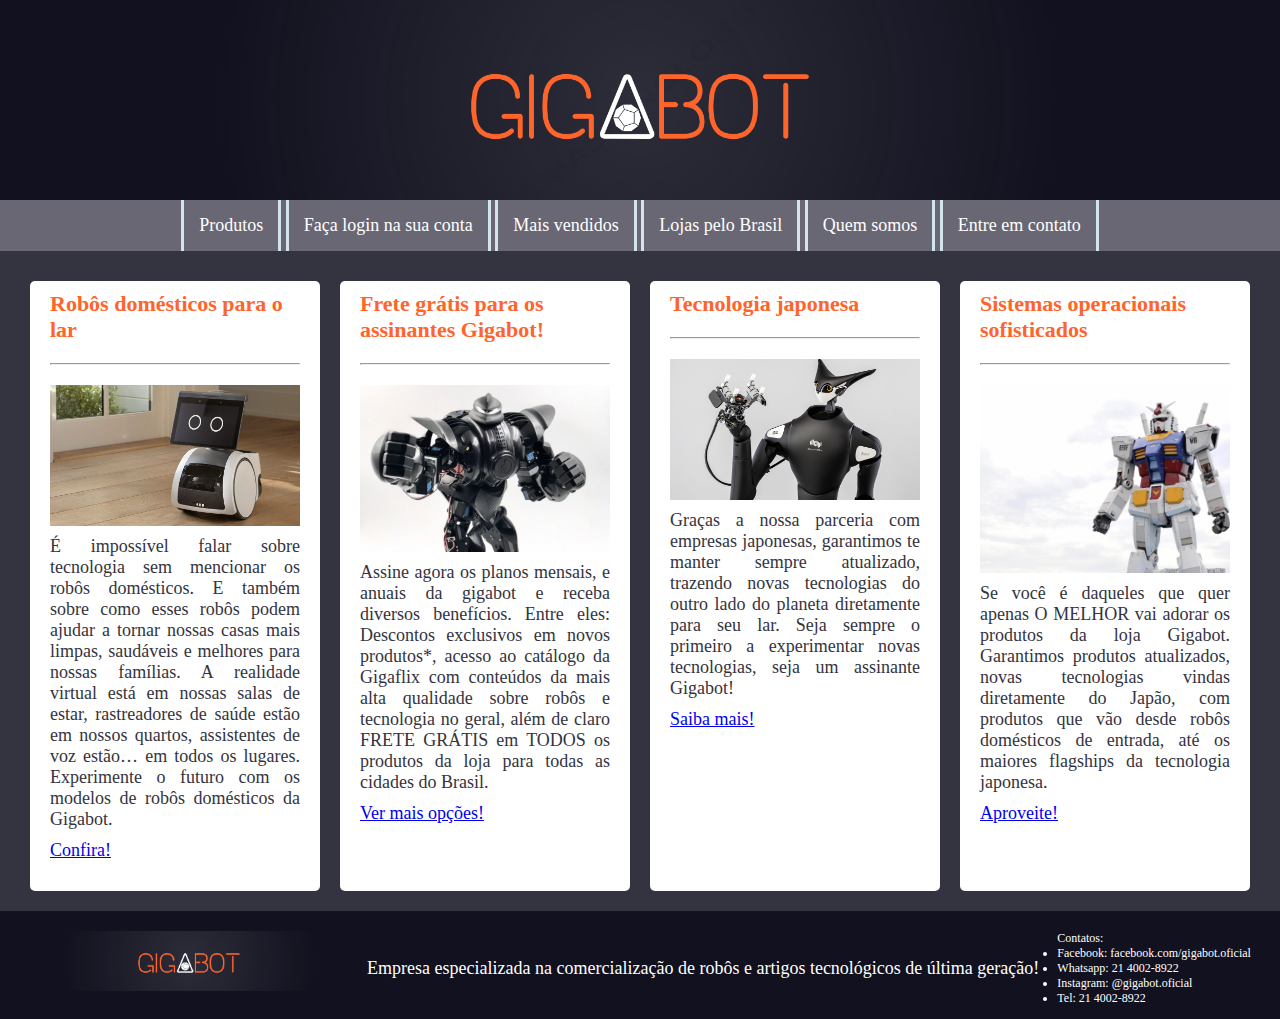
<file: index.html>
<! DOCTYPE>
<html>
<head>
	<meta charset="utf-8">
	<meta name="viewport" content="width=device-width, initial-scale=1.0">
	<title>Gigabot</title>
	<meta name="description" content="Esta é a página principal do site da loja">
	<meta name="keywords" content="header, footer, favicon, barra de navegação, alinhamento dos elementos/box model">
	<meta name="author" content="Gerardo Mikael, Luan Rodrigues, Luis Felipe Aleluia, Pedro Martins">
	<link rel="stylesheet" href="estilo.css">
	<link rel="icon" href="img/favicon.png" type="image/png">
</head>

<body>
	<section> <!-- Seção 1 -->
		<header>
			<picture>
				<img src="img/Logo.png" height="200px" width="auto" alt="logo">
			</picture>
		</header>
		
		<nav>
			<ul>
				<li><a href="index.html">Produtos</a></li>
				<li><a href="login.html">Faça login na sua conta</a></li>
				<li><a href="mais_vendidos.html">Mais vendidos</a></li>
				<li><a href="mapa das lojas.html">Lojas pelo Brasil</a></li>
				<li><a href="equipe.html">Quem somos</a></li>
				<li><a href="contato.html">Entre em contato</a></li>
			</ul>
		</nav>
	</section>
	<section>
		<div class="row">
			<div class="column">
				<h2>Robôs domésticos para o lar</h2>
				<hr>
				<picture>
					<img src="img/robots/robo_domestico.jpg" height="auto" width="100%" alt="Robô doméstico">
				</picture>
				<p>
					É impossível falar sobre tecnologia sem mencionar os robôs domésticos. E também sobre como esses robôs podem ajudar a tornar nossas casas mais limpas, saudáveis e melhores para nossas famílias. A realidade virtual está em nossas salas de estar, rastreadores de saúde estão em nossos quartos, assistentes de voz estão… em todos os lugares. Experimente o futuro com os modelos de robôs domésticos da Gigabot.
				</p>
				<p>
					<a href="#">Confira!</a>
				</p>
			</div>
			<div class="column">
				<h2>Frete grátis para os assinantes Gigabot!</h2>
				<hr>
				<picture>
					<img src="img/robots/frete_gratis.jpg" height="auto" width="100%" alt="Frete grátis">
				</picture>
				<p>
					Assine agora os planos mensais, e anuais da gigabot e receba diversos benefícios. Entre eles: Descontos exclusivos em novos produtos*, acesso ao catálogo da Gigaflix com conteúdos da mais alta qualidade sobre robôs e tecnologia no geral, além de claro FRETE GRÁTIS em TODOS os produtos da loja para todas as cidades do Brasil.
				</p>
				<p>
					<a href="#">Ver mais opções!</a>
				</p>
			</div>
			<div class="column">
				<h2>Tecnologia japonesa</h2>
				<hr>
				<picture>
					<img src="img/robots/tecnologia_japonesa.jpg" height="auto" width="100%" alt="Tecnologia Japonesa">
				</picture>
				<p>
					Graças a nossa parceria com empresas japonesas, garantimos te manter sempre atualizado, trazendo novas tecnologias do outro lado do planeta diretamente para seu lar. Seja sempre o primeiro a experimentar novas tecnologias, seja um assinante Gigabot!
				</p>
				<p>
					<a href="#">Saiba mais!</a>
				</p>
			</div>
			<div class="column">
				<h2>Sistemas operacionais sofisticados</h2>
				<hr>
				<picture>
					<img src="img/robots/robo_gigante.jpg" height="auto" width="100%" alt="Robô Gigante">
				</picture>
				<p>
					Se você é daqueles que quer apenas O MELHOR vai adorar os produtos da loja Gigabot. Garantimos produtos atualizados, novas tecnologias vindas diretamente do Japão, com produtos que vão desde robôs domésticos de entrada, até os maiores flagships da tecnologia japonesa.
				</p>
				<p>
					<a href="#">Aproveite!</a>
				</p>
			</div>
		</div>
	</section>
</body>

<footer>
	<div>
		<img src="img/Logo.png" height="60px" width="auto" alt="logo">
		<p>Empresa especializada na comercialização de robôs e artigos tecnológicos de última geração!</p>
		<ul>
			Contatos:
			<li>Facebook: facebook.com/gigabot.oficial</li>
			<li>Whatsapp: 21 4002-8922</li>
			<li>Instagram: @gigabot.oficial</li>
			<li>Tel: 21 4002-8922</li>
		</ul>
	</div>
</footer>

</html>
</file>
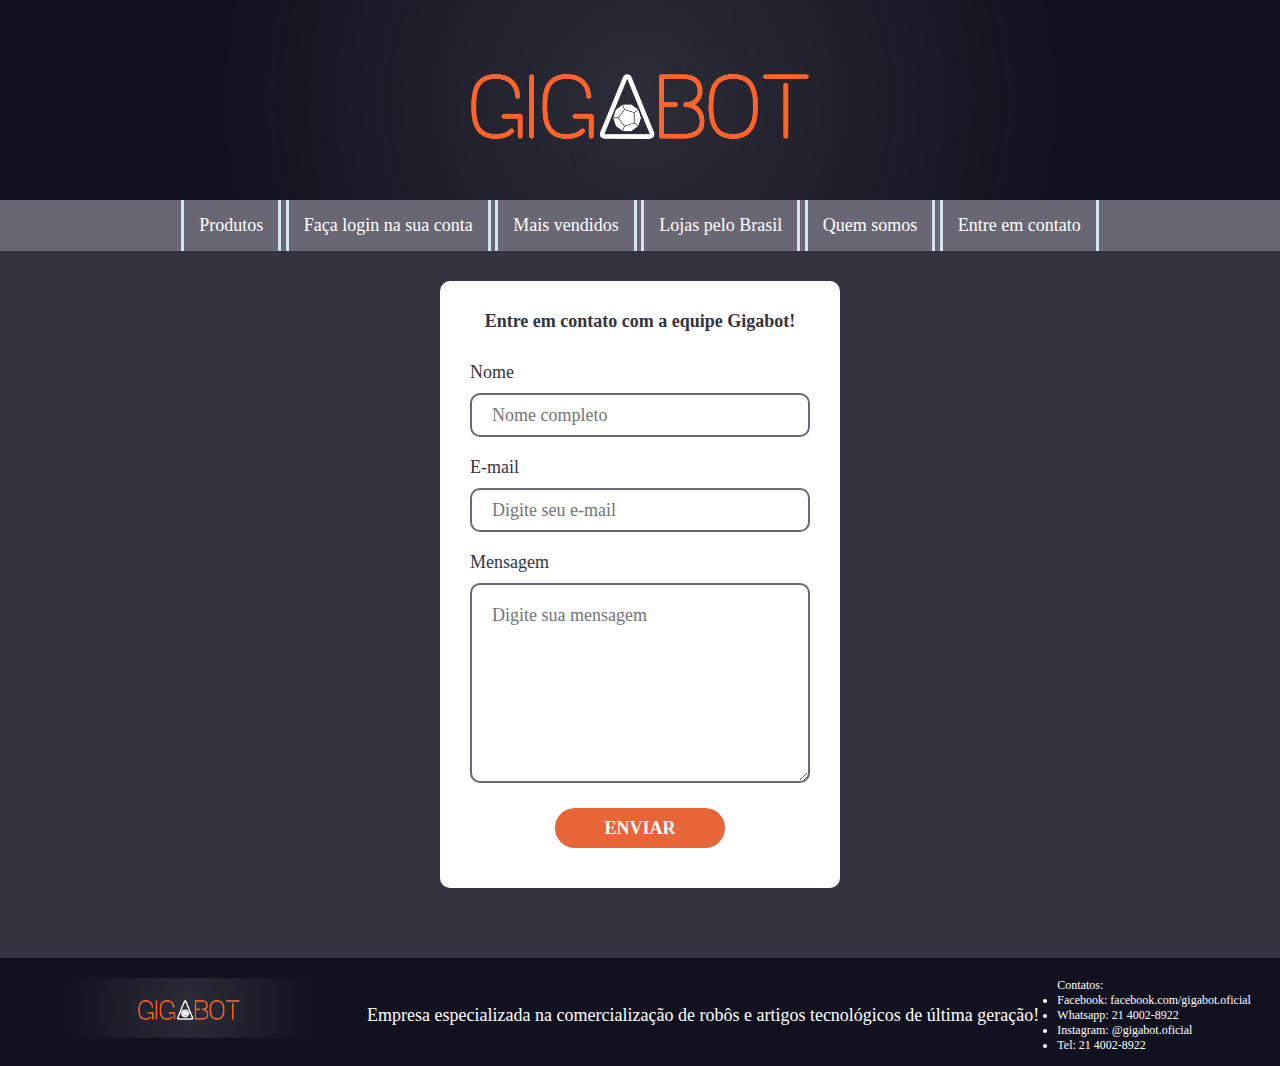
<file: contato.html>
<! DOCTYPE>
<html>
<head>
	<meta charset="utf-8">
	<meta name="viewport" content="width=device-width, initial-scale=1.0">
	<title>Gigabot</title>
	<meta name="description" content="Esta é a página de contato da loja">
	<meta name="keywords" content="header, footer, favicon, barra de navegação, alinhamento dos elementos/box model">
	<meta name="author" content="Gerardo Mikael, Luan Rodrigues, Luis Felipe Aleluia, Pedro Martins">
	<link rel="stylesheet" href="estilo.css">
	<link rel="icon" href="img/favicon.png" type="image/png">
</head>

<body>
	<section> <!-- Seção 1 -->
		<header>
			<picture>
				<img src="img/Logo.png" height="200px" width="auto" alt="logo">
			</picture>
		</header>
		
		<nav>
			<ul>
				<li><a href="index.html">Produtos</a></li>
				<li><a href="login.html">Faça login na sua conta</a></li>
				<li><a href="mais_vendidos.html">Mais vendidos</a></li>
				<li><a href="mapa das lojas.html">Lojas pelo Brasil</a></li>
				<li><a href="equipe.html">Quem somos</a></li>
				<li><a href="contato.html">Entre em contato</a></li>
			</ul>
		</nav>
	</section>
	<section class="secao-contato"> <!-- Seção de contato -->
		<div class="conteiner-form">
			<form>
				<h3>Entre em contato com a equipe Gigabot!</h3>
				
				<label for="nome">Nome</label>
				<input type="text" name="nome" id="nome" placeholder="Nome completo"/>
				
				<label for="email">E-mail</label>
				<input type="email" name="email" id="email" placeholder="Digite seu e-mail" autocomplete="off"/>
				
				<label for="mensagem">Mensagem</label>
				<textarea name="mensagem" id="mensagem" placeholder="Digite sua mensagem"></textarea>
				
				<input type="submit" value="Enviar"/>
			</form>
		</div>
	</section>
</body>

<footer>
	<div>
		<img src="img/Logo.png" height="60px" width="auto" alt="logo">
		<p>Empresa especializada na comercialização de robôs e artigos tecnológicos de última geração!</p>
		<ul>
			Contatos:
			<li>Facebook: facebook.com/gigabot.oficial</li>
			<li>Whatsapp: 21 4002-8922</li>
			<li>Instagram: @gigabot.oficial</li>
			<li>Tel: 21 4002-8922</li>
		</ul>
	</div>
</footer>

</html>
</file>
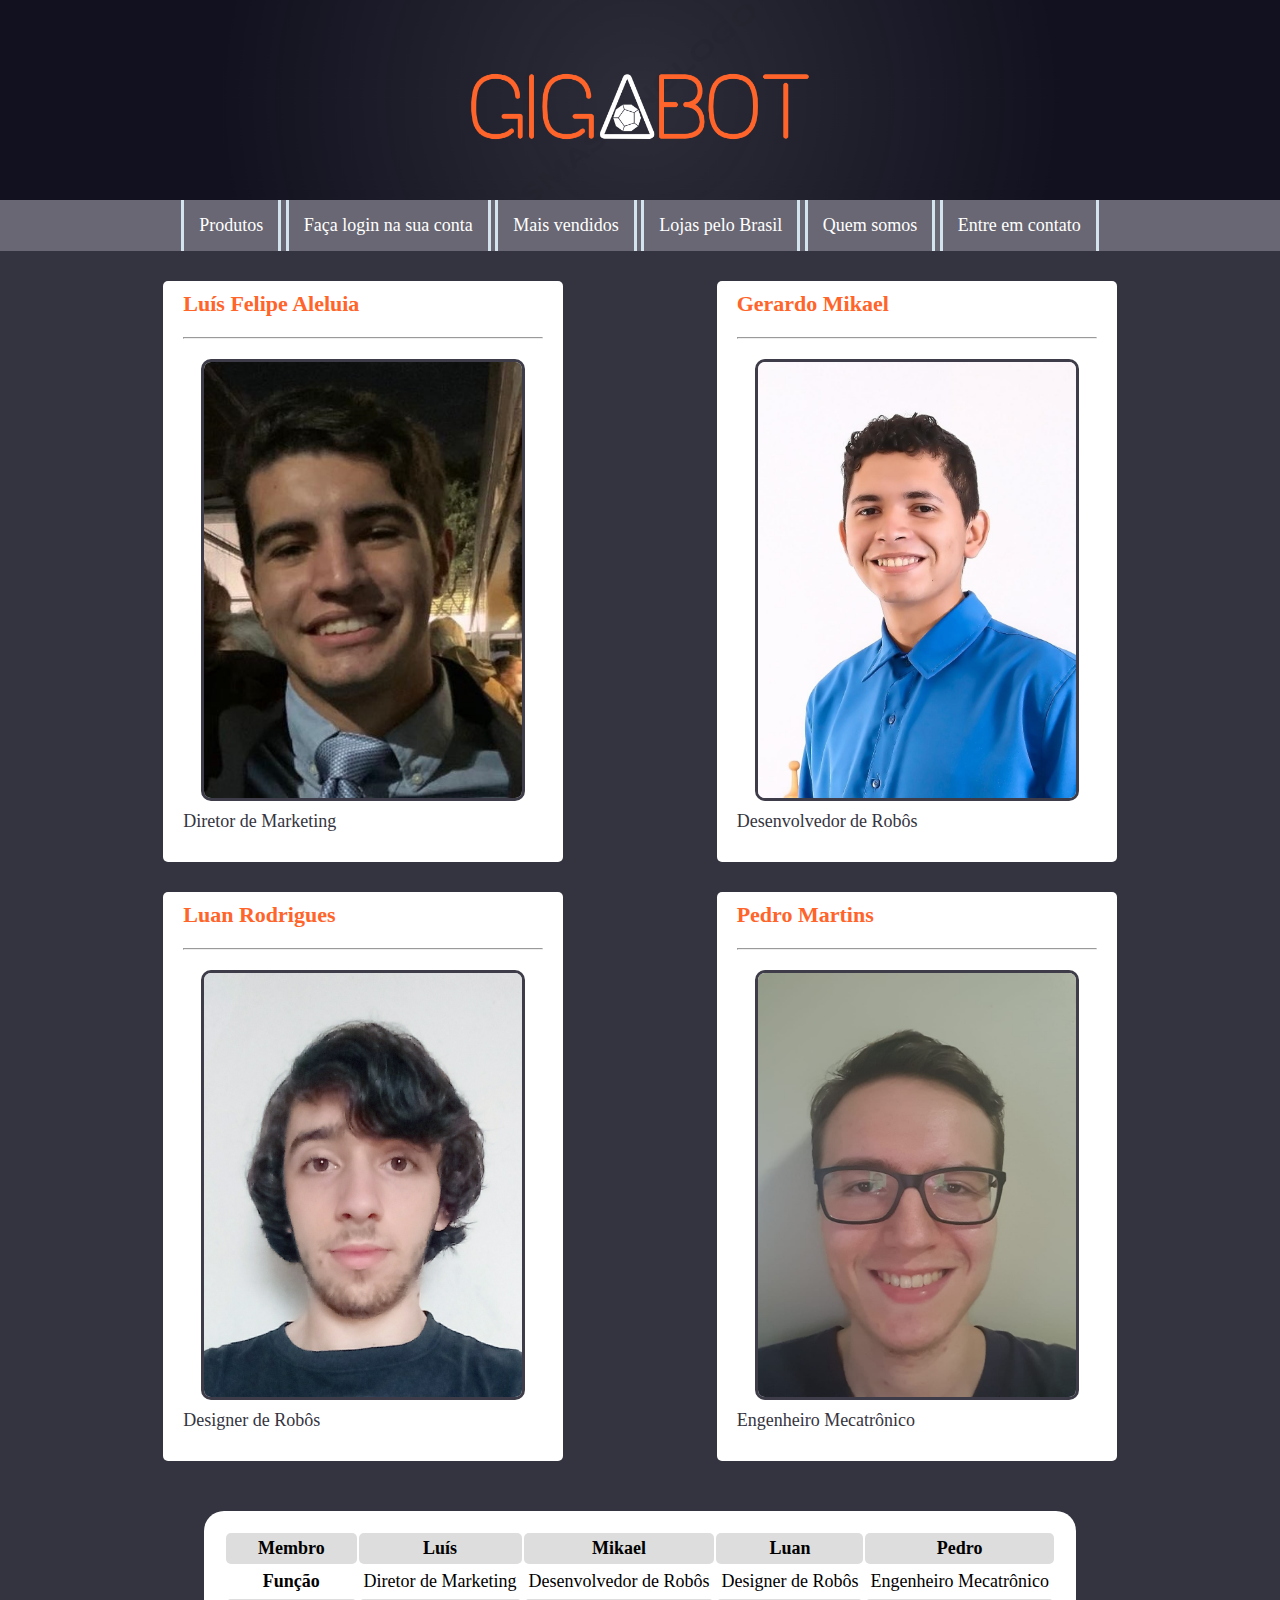
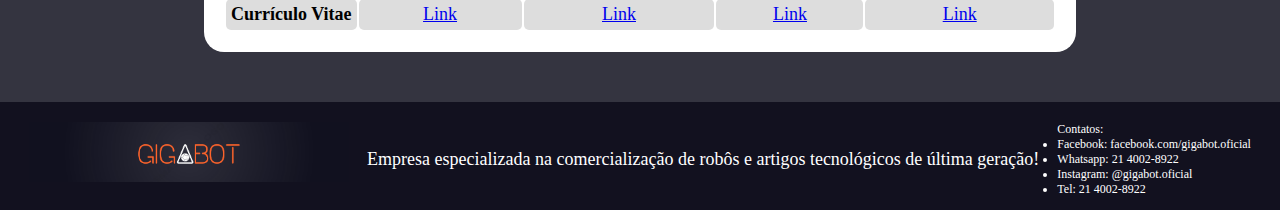
<file: equipe.html>
<! DOCTYPE>
<html>
<head>
	<meta charset="utf-8">
	<meta name="viewport" content="width=device-width, initial-scale=1.0">
	<title>Gigabot</title>
	<meta name="description" content="Esta é a página principal do site da loja">
	<meta name="keywords" content="header, footer, favicon, barra de navegação, alinhamento dos elementos/box model">
	<meta name="author" content="Gerardo Mikael, Luan Rodrigues, Luis Felipe Aleluia, Pedro Martins">
	<link rel="stylesheet" href="estilo.css">
	<link rel="icon" href="img/favicon.png" type="image/png">
</head>

<body>
	<section>
		<header>
			<picture>
				<img src="img/Logo.png" height="200px" width="auto" alt="logo">
			</picture>
		</header>

		<nav>
			<ul>
				<li><a href="index.html">Produtos</a></li>
				<li><a href="login.html">Faça login na sua conta</a></li>
				<li><a href="mais_vendidos.html">Mais vendidos</a></li>
				<li><a href="mapa das lojas.html">Lojas pelo Brasil</a></li>
				<li><a href="equipe.html">Quem somos</a></li>
				<li><a href="contato.html">Entre em contato</a></li>
			</ul>
		</nav>
	</section>
	
	<section>
		<div class="row">
			<div class="column"> <!-- Luís -->
				<h2>Luís Felipe Aleluia</h2>
				<hr>
				<picture class="fotos">
					<a href="html_luis.html"><img src="img/team/foto_luis.jpg" height="auto" width="100%" alt="Luís Felipe"></a>
				</picture>
				<p>
					Diretor de Marketing
				</p>
			</div>
			
			<div class="column"> <!-- Mikael -->
				<h2>Gerardo Mikael</h2>
				<hr>
				<picture class="fotos">
					<a href="html_mikael.html"><img src="img/team/foto_mikael.jpeg" height="auto" width="100%" alt="Gerardo Mikael"></a>
				</picture>
				<p>
					Desenvolvedor de Robôs
				</p>
			</div>
		</div>
		<div class="row">
			<div class="column"> <!-- Luan -->
				<h2>Luan Rodrigues</h2>
				<hr>
				<picture class="fotos">
					<a href="html_luan.html"><img src="img/team/foto_luan.jpeg" height="auto" width="100%" alt="Luan Rodrigues"></a>
				</picture>
				<p>
					Designer de Robôs
				</p>
			</div>
			
			<div class="column"> <!-- Pedro -->
				<h2>Pedro Martins</h2>
				<hr>
				<picture class="fotos">
					<a href="html_pedro.html"><img src="img/team/foto_pedro.jpeg" height="auto" width="100%" alt="Pedro Martins"></a>
				</picture>
				<p>
					Engenheiro Mecatrônico
				</p>
			</div>
		</div>
		
		<div class="conteiner-table">
			<table>
				<tr>
					<th>Membro</th>
					<th>Luís</th>
					<th>Mikael</th>
					<th>Luan</th>
					<th>Pedro</th>
				</tr>
				<tr>
					<th>Função</th>
					<td>Diretor de Marketing</td>
					<td>Desenvolvedor de Robôs</td>
					<td>Designer de Robôs</td>
					<td>Engenheiro Mecatrônico</td>
				</tr>
				<tr>
					<th>Currículo Vitae</th>
					<td><a href="html_luis.html">Link</a></td>
					<td><a href="html_mikael.html">Link</a></td>
					<td><a href="html_luan.html">Link</a></td>
					<td><a href="html_pedro.html">Link</a></td>
				</tr>
			</table>
		</div>
	</section>
</body>

<footer>
	<div>
		<img src="img/Logo.png" height="60px" width="auto" alt="logo">
		<p>Empresa especializada na comercialização de robôs e artigos tecnológicos de última geração!</p>
		<ul>
			Contatos:
			<li>Facebook: facebook.com/gigabot.oficial</li>
			<li>Whatsapp: 21 4002-8922</li>
			<li>Instagram: @gigabot.oficial</li>
			<li>Tel: 21 4002-8922</li>
		</ul>
	</div>
</footer>

</html>
</file>
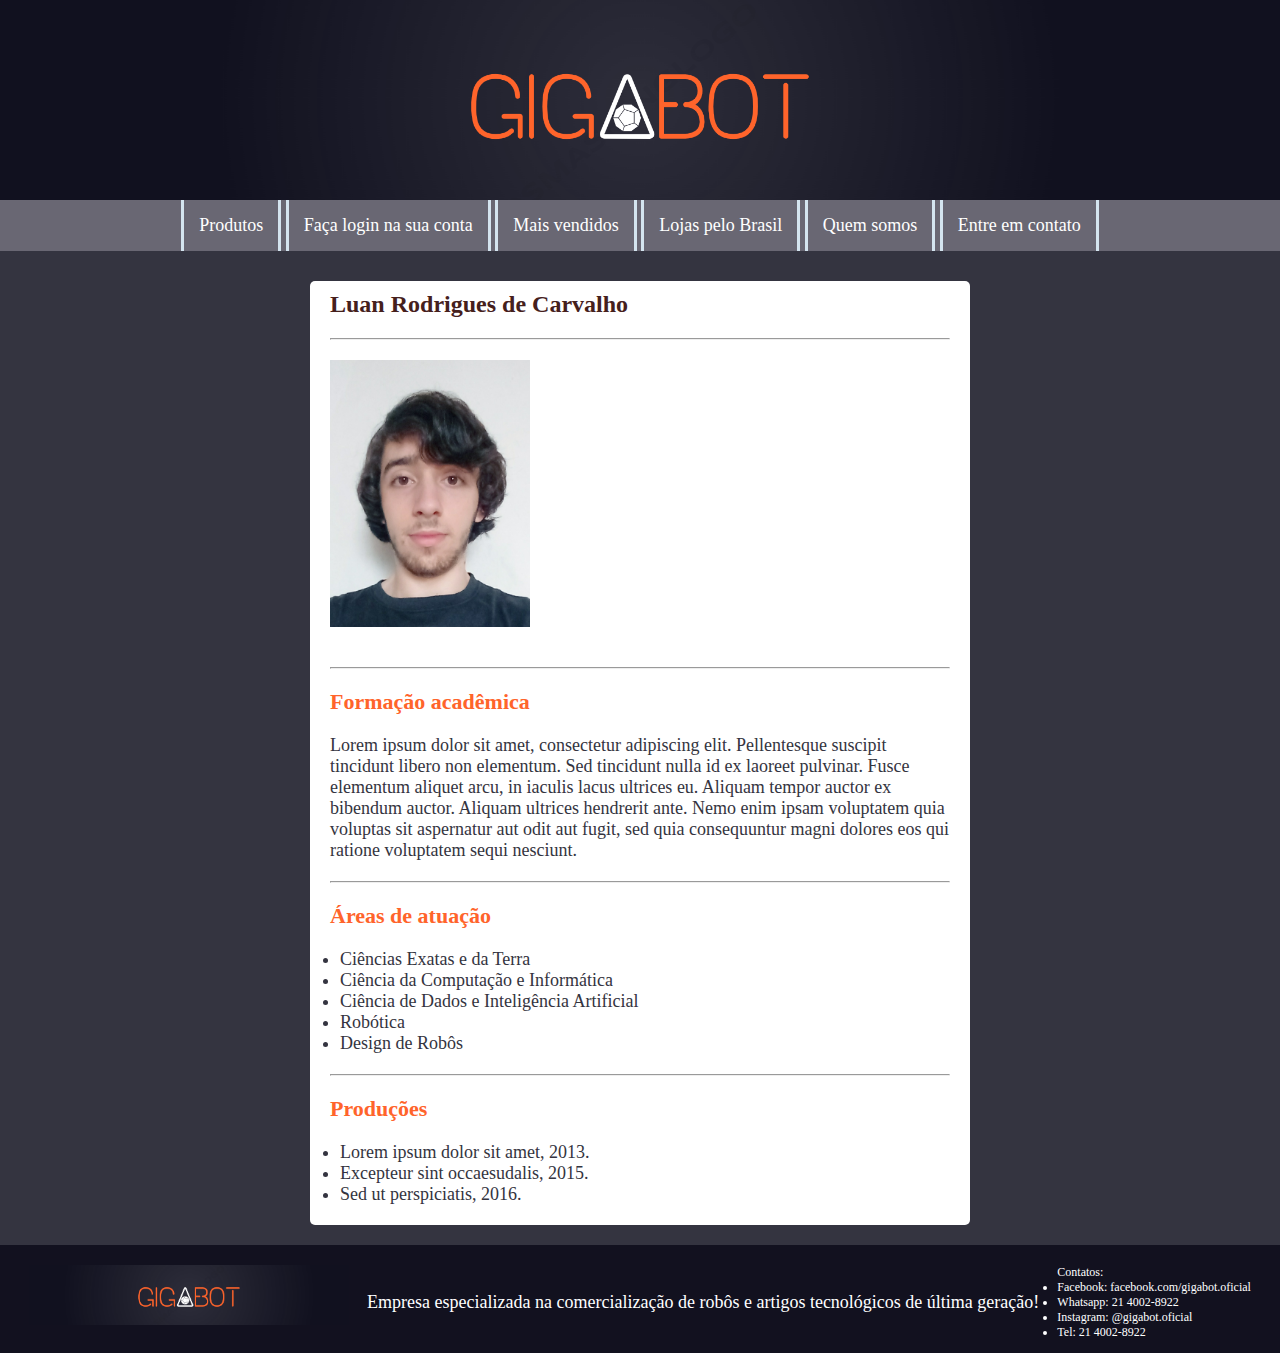
<file: html_luan.html>
<! DOCTYPE>
<html>
<head>
	<meta charset="utf-8">
	<meta name="viewport" content="width=device-width, initial-scale=1.0">
	<title>Gigabot</title>
	<meta name="description" content="Esta é a página principal do site da loja">
	<meta name="keywords" content="header, footer, favicon, barra de navegação, alinhamento dos elementos/box model">
	<meta name="author" content="Gerardo Michael, Luan Rodrigues, Luis Felipe Aleluia, Pedro Martins">
	<link rel="stylesheet" href="estilo_luan.css">
	<link rel="icon" href="img/favicon.png" type="image/png">
</head>

<body>
	<section> <!-- Seção 1 -->
		<header>
			<picture>
				<img src="img/Logo.png" height="200px" width="auto" alt="logo">
			</picture>
		</header>
		<nav>
			<ul>
				<li><a href="index.html">Produtos</a></li>
				<li><a href="login.html">Faça login na sua conta</a></li>
				<li><a href="mais_vendidos.html">Mais vendidos</a></li>
				<li><a href="mapa das lojas.html">Lojas pelo Brasil</a></li>
				<li><a href="equipe.html">Quem somos</a></li>
				<li><a href="contato.html">Entre em contato</a></li>
			</ul>
		</nav>
	</section>
	<section>
		<div class="cabeçalho">
			<div class="foto_e_nome">
				<h1>Luan Rodrigues de Carvalho</h1>
				<hr>
				<div class="foto">
					<picture>
						<img src="img/team/foto_luan.jpeg" height="auto" width="100%" alt="Luan Rodrigues">
					</picture>
				</div>
				<div class="dados">
					<hr>
					<h2>Formação acadêmica</h2>
					<p>
						Lorem ipsum dolor sit amet, consectetur adipiscing elit. Pellentesque suscipit tincidunt libero non elementum. Sed tincidunt nulla id ex laoreet pulvinar. Fusce elementum aliquet arcu, in iaculis lacus ultrices eu. Aliquam tempor auctor ex bibendum auctor. Aliquam ultrices hendrerit ante. Nemo enim ipsam voluptatem quia voluptas sit aspernatur aut odit aut fugit, sed quia consequuntur magni dolores eos qui ratione voluptatem sequi nesciunt.
					</p>
					<hr>
					<h2>Áreas de atuação</h2>
					<ul>
						<li>Ciências Exatas e da Terra</li>
						<li>Ciência da Computação e Informática</li>
						<li>Ciência de Dados e Inteligência Artificial</li>
						<li>Robótica</li>
						<li>Design de Robôs</li>
					</ul>
					<hr>
					<h2>Produções</h2>
					<ul>
						<li>Lorem ipsum dolor sit amet, 2013.</li>
						<li>Excepteur sint occaesudalis, 2015.</li>
						<li>Sed ut perspiciatis, 2016.</li>
					</ul>
				</div>
			</div>
		</div>
	</section>
</body>

<footer>
	<div>
		<img src="img/Logo.png" height="60px" width="auto" alt="logo">
		<p>Empresa especializada na comercialização de robôs e artigos tecnológicos de última geração!</p>
		<ul>
			Contatos:
			<li>Facebook: facebook.com/gigabot.oficial</li>
			<li>Whatsapp: 21 4002-8922</li>
			<li>Instagram: @gigabot.oficial</li>
			<li>Tel: 21 4002-8922</li>
		</ul>
	</div>
</footer>

</html>
</file>
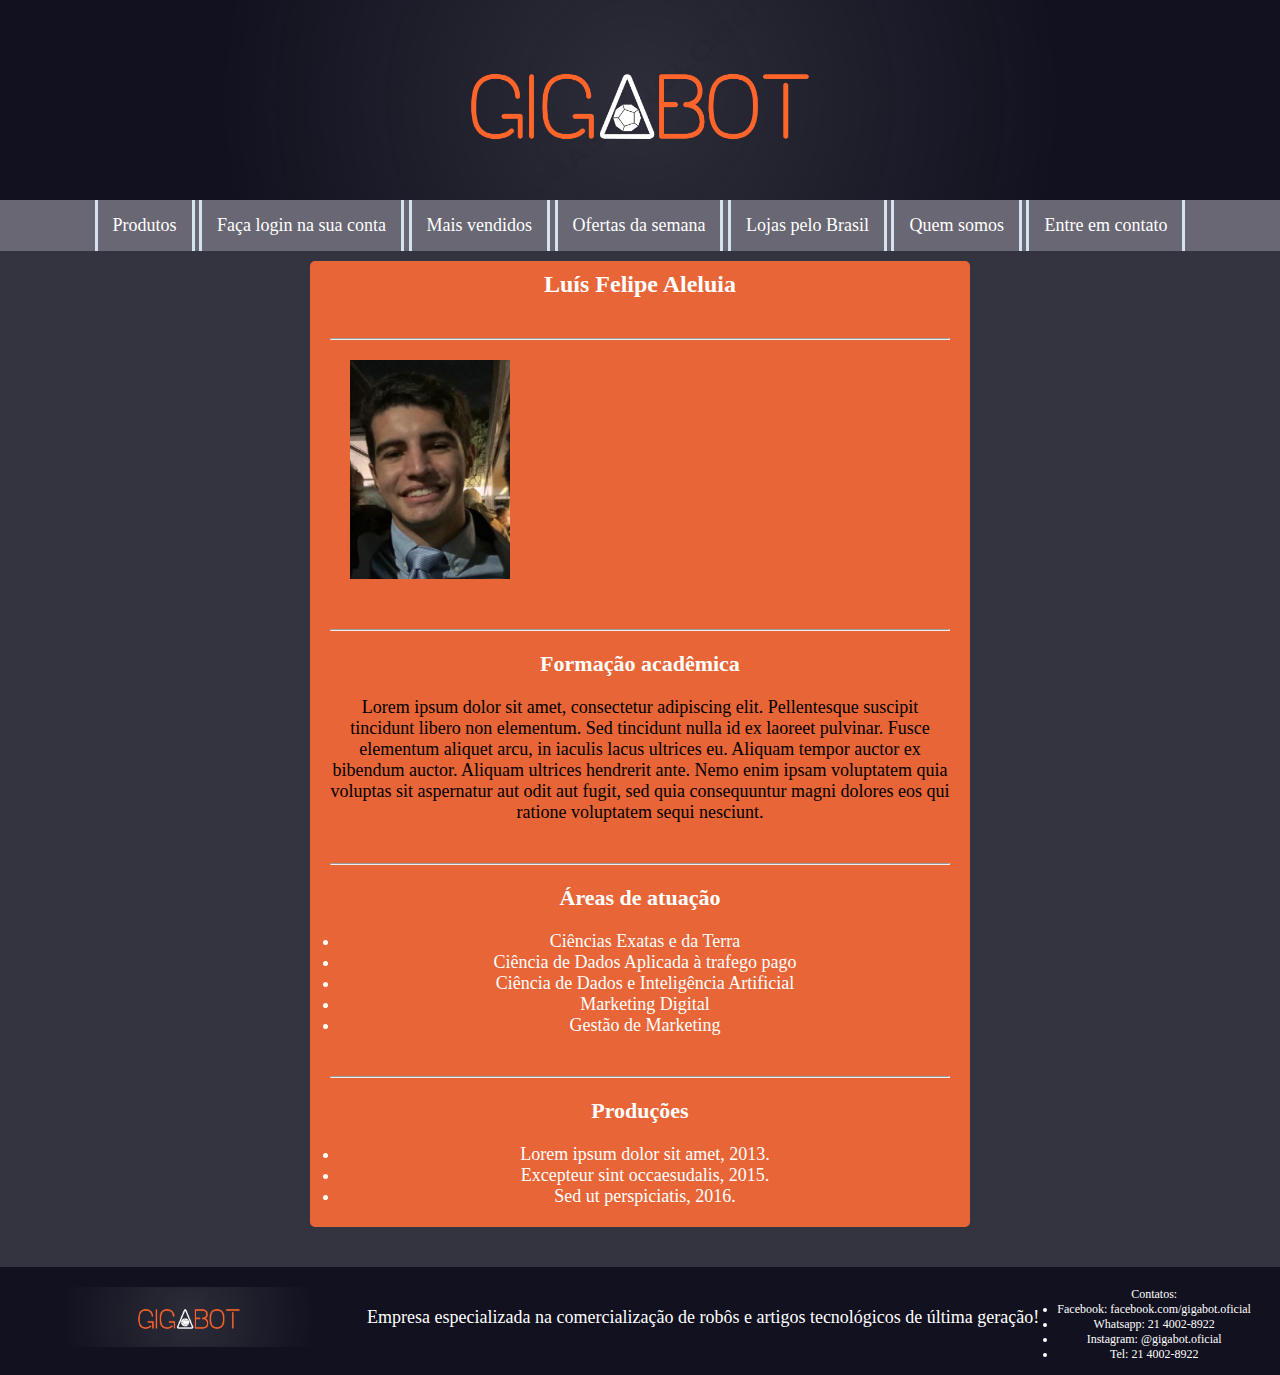
<file: html_luis.html>
<html>
<head>
	<meta charset="utf-8">
	<meta name="viewport" content="width=device-width, initial-scale=1.0">
	<title>Gigabot</title>
	<meta name="description" content="Esta é a página principal do site da loja">
	<meta name="keywords" content="header, footer, favicon, barra de navegação, alinhamento dos elementos/box model">
	<meta name="author" content="Gerardo Michael, Luan Rodrigues, Luis Felipe Aleluia, Pedro Martins">
	<link rel="stylesheet" href="estilo_luis.css">
	<link rel="icon" href="img/favicon.png" type="image/png">
</head>

<body>
	<section> <!-- Seção 1 -->
		<header>
			<picture>
				<img src="img/Logo.png" height="200px" width="auto" alt="logo">
			</picture>
		</header>
		<nav>
			<ul>
				<li><a href="index.html">Produtos</a></li>
				<li><a href="login.html">Faça login na sua conta</a></li>
				<li><a href="#">Mais vendidos</a></li>
				<li><a href="#">Ofertas da semana</a></li>
				<li><a href="mapa das lojas.html">Lojas pelo Brasil</a></li>
				<li><a href="equipe.html">Quem somos</a></li>
				<li><a href="contato.html">Entre em contato</a></li>
			</ul>
		</nav>
	</section>
	<section>
		<div class="cabeçalho">
			<div class="foto_e_nome">
				<h1>Luís Felipe Aleluia</h1>
				<hr>
				<div class="foto">
					<picture>
						<img class="displayed" src="img/team/foto_luis.jpg" height="auto" width="80%" alt="Luís Felipe Aleluia"> 
					</picture>
				</div>
				<div class="dados">
					<hr>
					<h2>Formação acadêmica</h2>
					<p>
						Lorem ipsum dolor sit amet, consectetur adipiscing elit. Pellentesque suscipit tincidunt libero non elementum. Sed tincidunt nulla id ex laoreet pulvinar. Fusce elementum aliquet arcu, in iaculis lacus ultrices eu. Aliquam tempor auctor ex bibendum auctor. Aliquam ultrices hendrerit ante. Nemo enim ipsam voluptatem quia voluptas sit aspernatur aut odit aut fugit, sed quia consequuntur magni dolores eos qui ratione voluptatem sequi nesciunt.
					</p>
					<hr>
					<h2>Áreas de atuação</h2>
					<ul>
						<li>Ciências Exatas e da Terra</li>
						<li>Ciência de Dados Aplicada à trafego pago</li>
						<li>Ciência de Dados e Inteligência Artificial</li>
						<li>Marketing Digital</li>
						<li>Gestão de Marketing</li>
					</ul>
					<hr>
					<h2>Produções</h2>
					<ul>
						<li>Lorem ipsum dolor sit amet, 2013.</li>
						<li>Excepteur sint occaesudalis, 2015.</li>
						<li>Sed ut perspiciatis, 2016.</li>
					</ul>
				</div>
			</div>
		</div>
	</section>
</body>

<footer>
	<div class="footer_final">
		<img src="img/Logo.png" height="60px" width="auto" alt="logo">
		<p>Empresa especializada na comercialização de robôs e artigos tecnológicos de última geração!</p>
		<ul>
			Contatos:
			<li>Facebook: facebook.com/gigabot.oficial</li>
			<li>Whatsapp: 21 4002-8922</li>
			<li>Instagram: @gigabot.oficial</li>
			<li>Tel: 21 4002-8922</li>
		</ul>
	</div>
</footer>

</html>
</file>
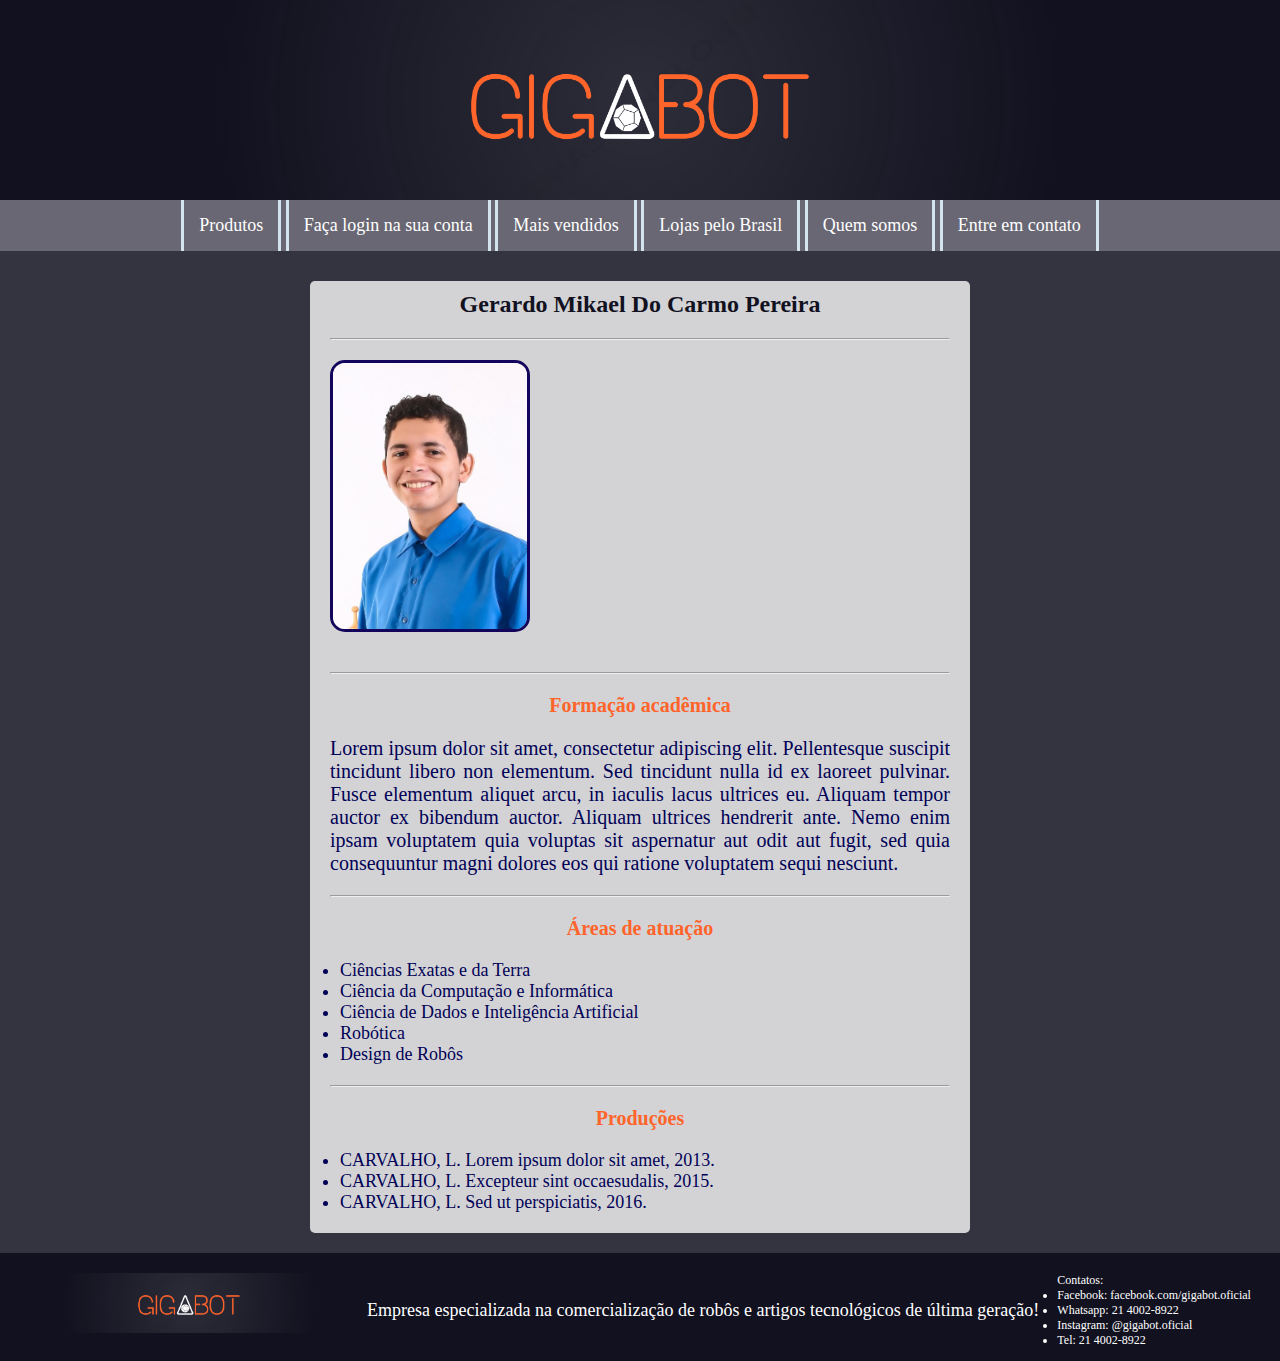
<file: html_mikael.html>
<! DOCTYPE>
<html>
<head>
	<meta charset="utf-8">
	<meta name="viewport" content="width=device-width, initial-scale=1.0">
	<title>Gigabot</title>
	<meta name="description" content="Currículo Mikael">
	<meta name="keywords" content="header, footer, favicon, barra de navegação, alinhamento dos elementos/box model">
	<meta name="author" content="Gerardo Mikael">
	<link rel="stylesheet" href="estilo_mikael.css">
	<link rel="icon" href="img/favicon.png" type="image/png">
</head>

<body>
	<section> <!-- Seção 1 -->
		<header>
			<picture>
				<img src="img/Logo.png" height="200px" width="auto" alt="logo">
			</picture>
		</header>
		<nav>
			<ul>
				<li><a href="index.html">Produtos</a></li>
				<li><a href="login.html">Faça login na sua conta</a></li>
				<li><a href="mais_vendidos.html">Mais vendidos</a></li>
				<li><a href="mapa das lojas.html">Lojas pelo Brasil</a></li>
				<li><a href="equipe.html">Quem somos</a></li>
				<li><a href="contato.html">Entre em contato</a></li>
			</ul>
		</nav>
	</section>
	<section>
		<div class="cabeçalho">
			<div class="foto_e_nome">
				<h1>Gerardo Mikael Do Carmo Pereira</h1>
				<hr>
				<div class="foto">
					<picture>
						<img src="img/team/foto_mikael.jpeg" height="auto" width="100%" alt="Gerardo Mikael">
					</picture>
				</div>
				<div class="dados">
					<hr>
					<h2>Formação acadêmica</h2>
					<p>
						Lorem ipsum dolor sit amet, consectetur adipiscing elit. Pellentesque suscipit tincidunt libero non elementum. Sed tincidunt nulla id ex laoreet pulvinar. Fusce elementum aliquet arcu, in iaculis lacus ultrices eu. Aliquam tempor auctor ex bibendum auctor. Aliquam ultrices hendrerit ante. Nemo enim ipsam voluptatem quia voluptas sit aspernatur aut odit aut fugit, sed quia consequuntur magni dolores eos qui ratione voluptatem sequi nesciunt.
					</p>
					<hr>
					<h2>Áreas de atuação</h2>
					<ul>
						<li>Ciências Exatas e da Terra</li>
						<li>Ciência da Computação e Informática</li>
						<li>Ciência de Dados e Inteligência Artificial</li>
						<li>Robótica</li>
						<li>Design de Robôs</li>
					</ul>
					<hr>
					<h2>Produções</h2>
					<ul>
						<li>CARVALHO, L. Lorem ipsum dolor sit amet, 2013.</li>
						<li>CARVALHO, L. Excepteur sint occaesudalis, 2015.</li>
						<li>CARVALHO, L. Sed ut perspiciatis, 2016.</li>
					</ul>
				</div>
			</div>
		</div>
	</section>
</body>

<footer>
	<div>
		<img src="img/Logo.png" height="60px" width="auto" alt="logo">
		<p>Empresa especializada na comercialização de robôs e artigos tecnológicos de última geração!</p>
		<ul>
			Contatos:
			<li>Facebook: facebook.com/gigabot.oficial</li>
			<li>Whatsapp: 21 4002-8922</li>
			<li>Instagram: @gigabot.oficial</li>
			<li>Tel: 21 4002-8922</li>
		</ul>
	</div>
</footer>

</html>
</file>
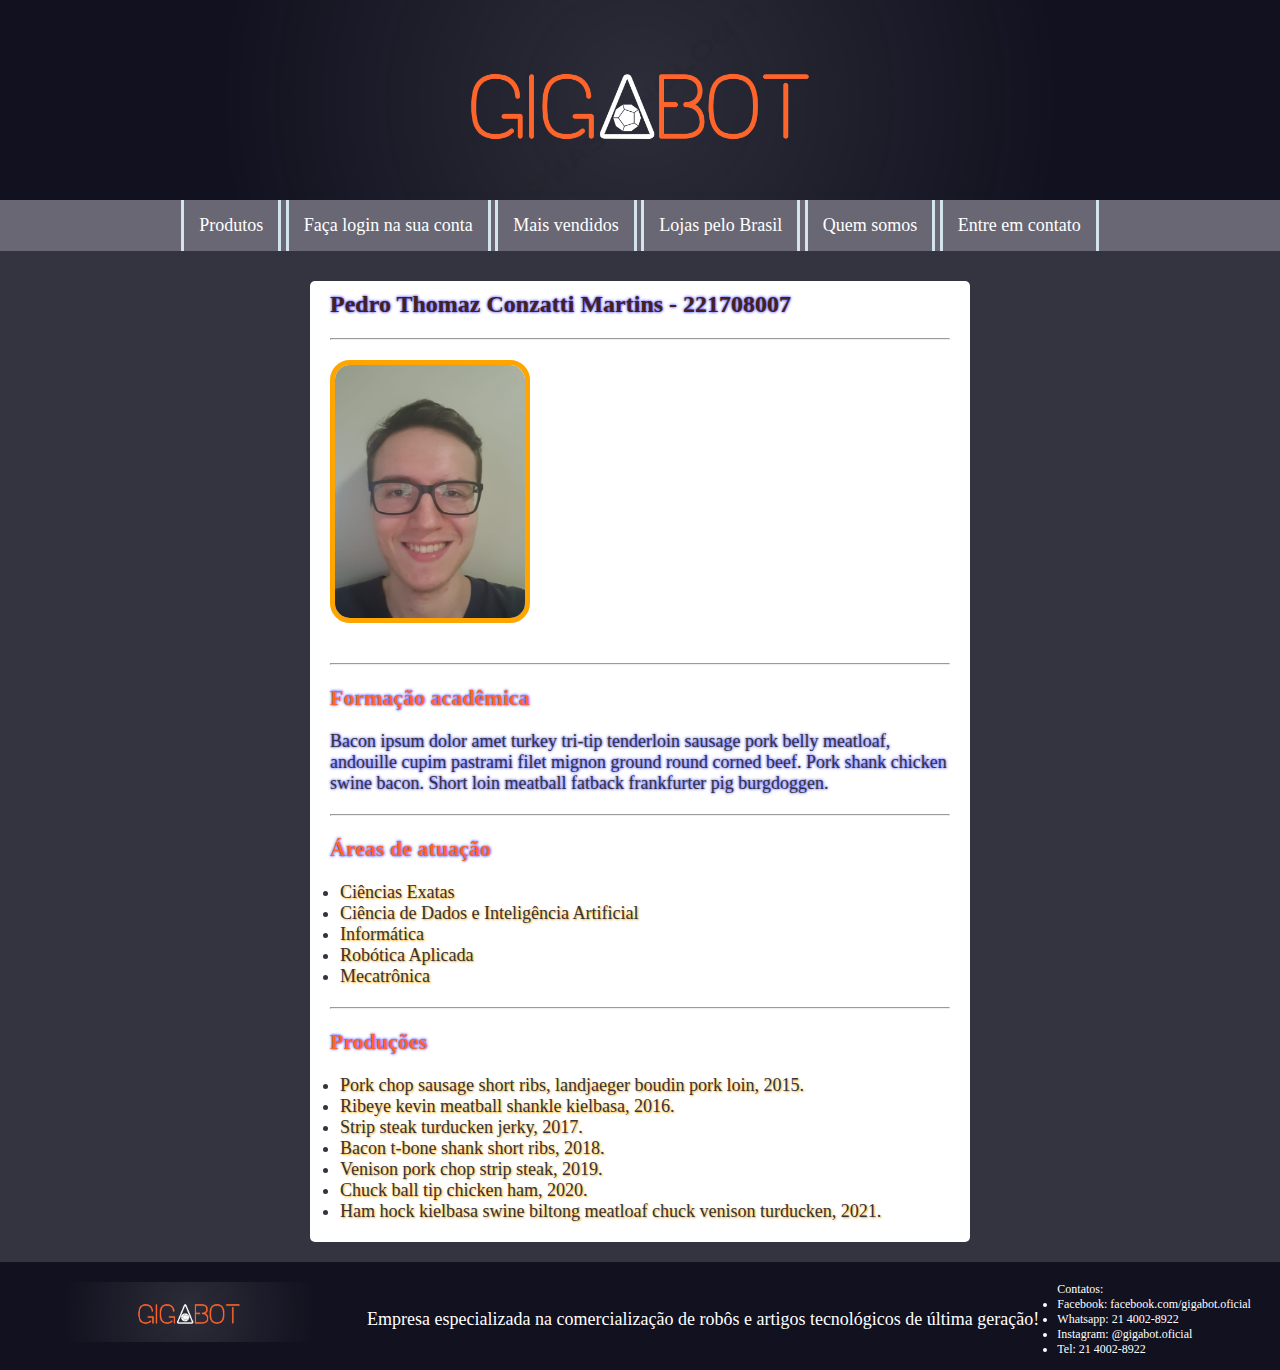
<file: html_pedro.html>
<! DOCTYPE>
<html>
<head>
	<meta charset="utf-8">
	<meta name="viewport" content="width=device-width, initial-scale=1.0">
	<title>Gigabot</title>
	<meta name="description" content="Esta é a página principal do site da loja">
	<meta name="keywords" content="header, footer, favicon, barra de navegação, alinhamento dos elementos/box model">
	<meta name="author" content="Gerardo Michael, Luan Rodrigues, Luis Felipe Aleluia, Pedro Martins">
	<link rel="stylesheet" href="estilo_pedro.css">
	<link rel="icon" href="img/favicon.png" type="image/png">
</head>

<body>
	<section> <!-- Seção 1 -->
		<header>
			<picture>
				<img src="img/Logo.png" height="200px" width="auto" alt="logo">
			</picture>
		</header>
		<nav>
			<ul>
				<li><a href="index.html">Produtos</a></li>
				<li><a href="login.html">Faça login na sua conta</a></li>
				<li><a href="mais_vendidos.html">Mais vendidos</a></li>
				<li><a href="mapa das lojas.html">Lojas pelo Brasil</a></li>
				<li><a href="equipe.html">Quem somos</a></li>
				<li><a href="contato.html">Entre em contato</a></li>
			</ul>
		</nav>
	</section>
	<section>
		<div class="cabeçalho">
			<div class="foto_e_nome">
				<h1>Pedro Thomaz Conzatti Martins - 221708007</h1>
				<hr>
				<div class="foto">
					<picture>
						<img src="img/team/foto_pedro.jpeg" height="auto" width="100%" alt="Pedro Martins">
					</picture>
				</div>
				<div class="dados">
					<hr>
					<h2>Formação acadêmica</h2>
					<p>
						Bacon ipsum dolor amet turkey tri-tip tenderloin sausage pork belly meatloaf, andouille cupim pastrami filet mignon ground round corned beef. Pork shank chicken swine bacon. Short loin meatball fatback frankfurter pig burgdoggen.
					</p>
					<hr>
					<h2>Áreas de atuação</h2>
					<ul>
						<li>Ciências Exatas</li>
						<li>Ciência de Dados e Inteligência Artificial</li>
						<li>Informática</li>
						<li>Robótica Aplicada</li>
						<li>Mecatrônica</li>
					</ul>
					<hr>
					<h2>Produções</h2>
					<ul>
						<li>Pork chop sausage short ribs, landjaeger boudin pork loin, 2015.</li>
						<li>Ribeye kevin meatball shankle kielbasa, 2016.</li>
						<li>Strip steak turducken jerky, 2017.</li>
						<li>Bacon t-bone shank short ribs, 2018.</li>
						<li>Venison pork chop strip steak, 2019.</li>
						<li>Chuck ball tip chicken ham, 2020.</li>
						<li>Ham hock kielbasa swine biltong meatloaf chuck venison turducken, 2021.</li>
					</ul>
				</div>
			</div>
		</div>
	</section>
</body>

<footer>
	<div>
		<img src="img/Logo.png" height="60px" width="auto" alt="logo">
		<p>Empresa especializada na comercialização de robôs e artigos tecnológicos de última geração!</p>
		<ul>
			Contatos:
			<li>Facebook: facebook.com/gigabot.oficial</li>
			<li>Whatsapp: 21 4002-8922</li>
			<li>Instagram: @gigabot.oficial</li>
			<li>Tel: 21 4002-8922</li>
		</ul>
	</div>
</footer>

</html>
</file>
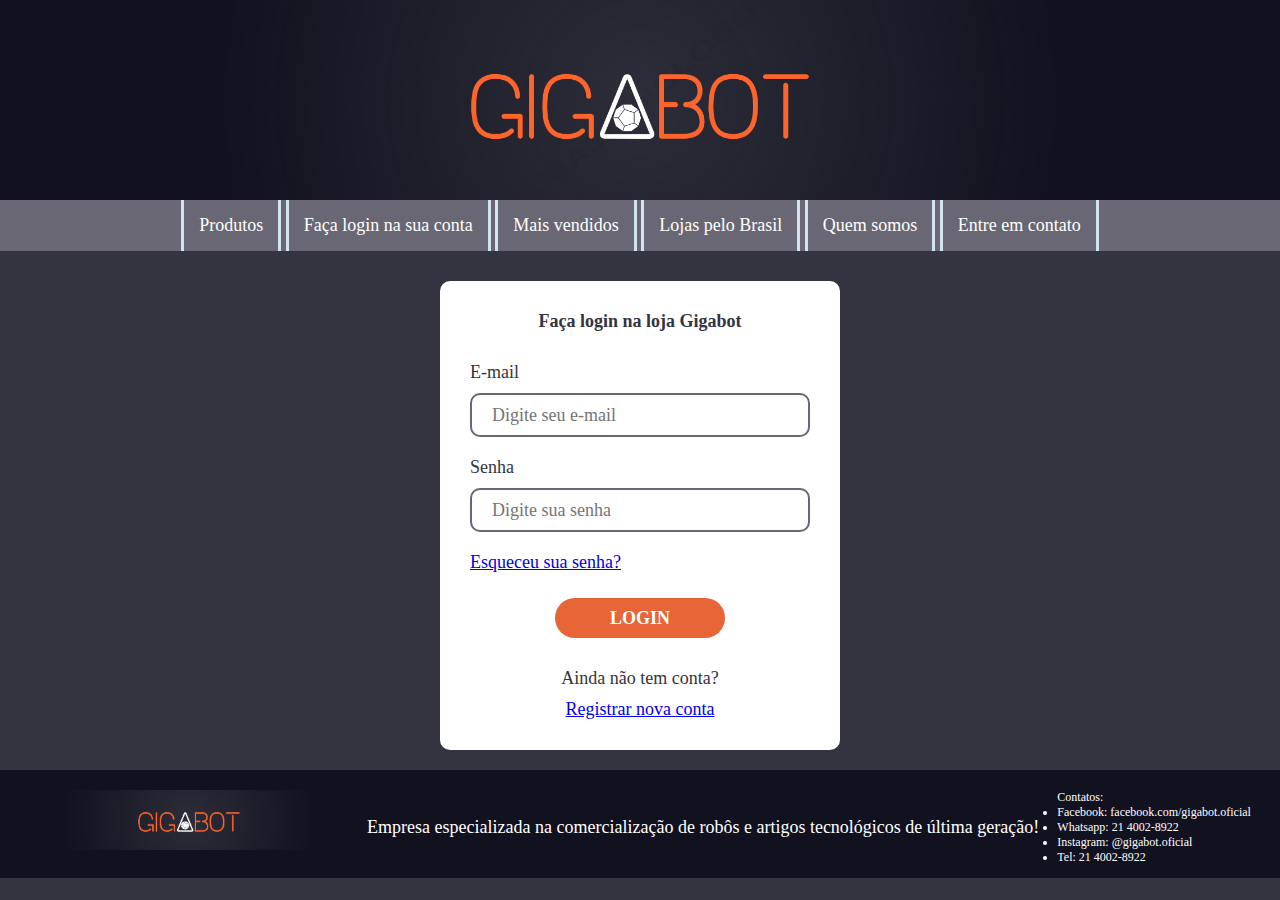
<file: login.html>
<! DOCTYPE>
<html>
<head>
	<meta charset="utf-8">
	<meta name="viewport" content="width=device-width, initial-scale=1.0">
	<title>Gigabot</title>
	<meta name="description" content="Esta é a página de login da loja">
	<meta name="keywords" content="header, footer, favicon, barra de navegação, alinhamento dos elementos/box model">
	<meta name="author" content="Gerardo Mikael, Luan Rodrigues, Luis Felipe Aleluia, Pedro Martins">
	<link rel="stylesheet" href="estilo.css">
	<link rel="icon" href="img/favicon.png" type="image/png">
</head>

<body>
	<section> <!-- Seção 1 -->
		<header>
			<picture>
				<img src="img/Logo.png" height="200px" width="auto" alt="logo">
			</picture>
		</header>
		
		<nav>
			<ul>
				<li><a href="index.html">Produtos</a></li>
				<li><a href="login.html">Faça login na sua conta</a></li>
				<li><a href="mais_vendidos.html">Mais vendidos</a></li>
				<li><a href="mapa das lojas.html">Lojas pelo Brasil</a></li>
				<li><a href="equipe.html">Quem somos</a></li>
				<li><a href="contato.html">Entre em contato</a></li>
			</ul>
		</nav>
	</section>
	<section class="secao-login"> <!-- Seção de login -->
		<div class="conteiner-form">
			<form>
				<h3>Faça login na loja Gigabot</h3>
				
				<label for="email">E-mail</label>
				<input type="email" name="email" id="email" placeholder="Digite seu e-mail" autocomplete="off"/>
				
				<label for="password">Senha</label>
				<input type="password" name="password" id="password" placeholder="Digite sua senha"/>
				
				<a href="#" id="forgot">Esqueceu sua senha?</a>
				<input type="submit" value="Login"/>
			</form>
			
			<div class="sugestao-registro">
				<p>Ainda não tem conta?</p>
				<a href="registrar.html" id="register">Registrar nova conta</a>
			</div>
		</div>
	</section>
</body>

<footer>
	<div>
		<img src="img/Logo.png" height="60px" width="auto" alt="logo">
		<p>Empresa especializada na comercialização de robôs e artigos tecnológicos de última geração!</p>
		<ul>
			Contatos:
			<li>Facebook: facebook.com/gigabot.oficial</li>
			<li>Whatsapp: 21 4002-8922</li>
			<li>Instagram: @gigabot.oficial</li>
			<li>Tel: 21 4002-8922</li>
		</ul>
	</div>
</footer>
</html>
</file>
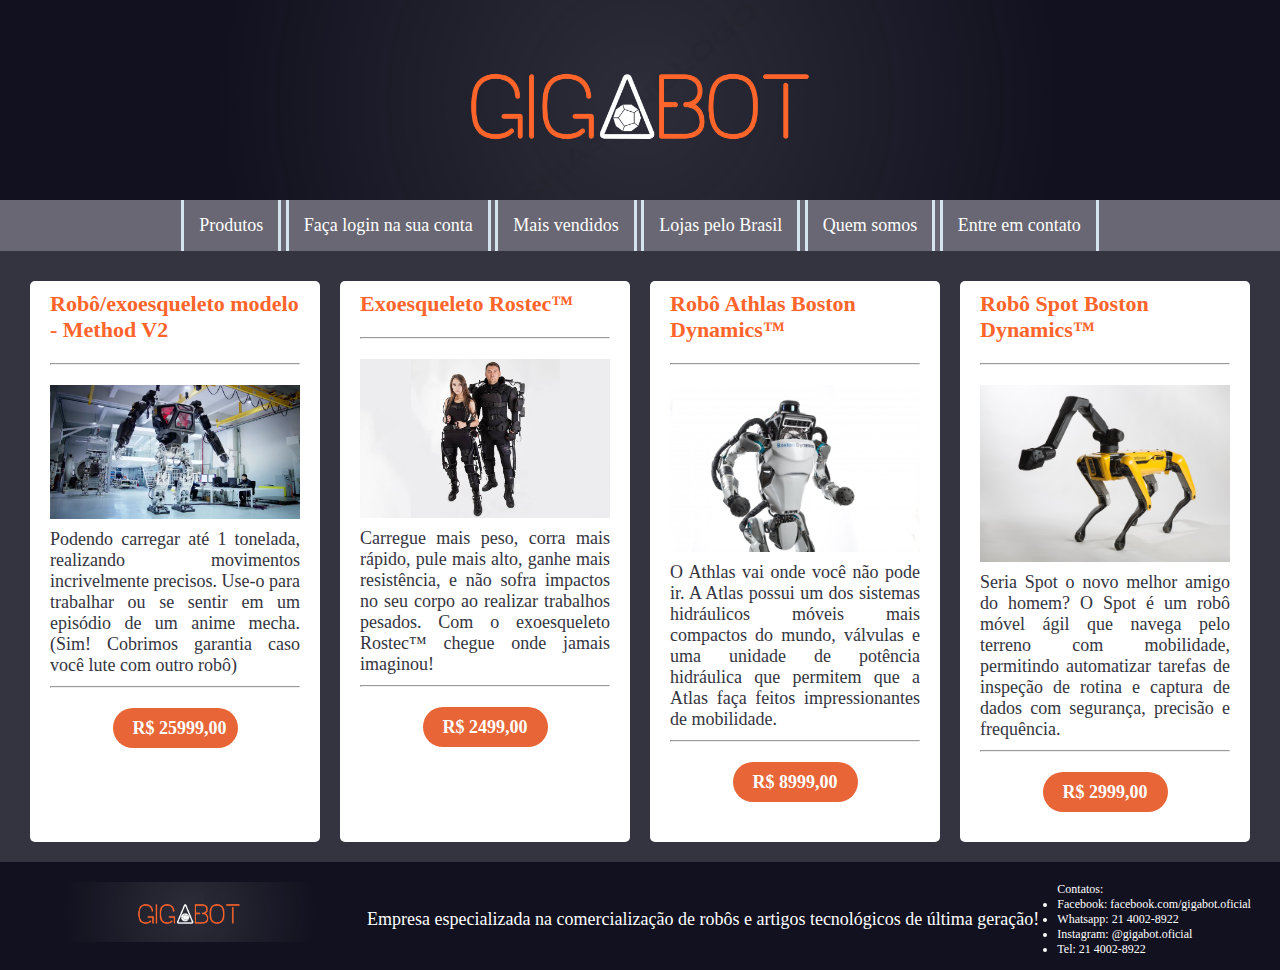
<file: mais_vendidos.html>
<! DOCTYPE>
<html>
<head>
	<meta charset="utf-8">
	<meta name="viewport" content="width=device-width, initial-scale=1.0">
	<title>Gigabot</title>
	<meta name="description" content="Esta é a página principal do site da loja">
	<meta name="keywords" content="header, footer, favicon, barra de navegação, alinhamento dos elementos/box model">
	<meta name="author" content="Gerardo Mikael, Luan Rodrigues, Luis Felipe Aleluia, Pedro Martins">
	<link rel="stylesheet" href="estilo.css">
	<link rel="icon" href="img/favicon.png" type="image/png">
</head>

<body>
	<section> <!-- Seção 1 -->
		<header>
			<picture>
				<img src="img/Logo.png" height="200px" width="auto" alt="logo">
			</picture>
		</header>
		
		<nav>
			<ul>
				<li><a href="index.html">Produtos</a></li>
				<li><a href="login.html">Faça login na sua conta</a></li>
				<li><a href="mais_vendidos.html">Mais vendidos</a></li>
				<li><a href="mapa das lojas.html">Lojas pelo Brasil</a></li>
				<li><a href="equipe.html">Quem somos</a></li>
				<li><a href="contato.html">Entre em contato</a></li>
			</ul>
		</nav>
	</section>
	<section>
		<div class="row">
			<div class="column">
				<h2>Robô/exoesqueleto modelo - Method V2 </h2>
				<hr>
				<picture>
					<img src="img/robots/robo_method.jpg" height="auto" width="100%" alt="Robô doméstico">
				</picture>
				<p>
					Podendo carregar até 1 tonelada, realizando movimentos incrivelmente precisos. Use-o para trabalhar ou se sentir em um episódio de um anime mecha. (Sim! Cobrimos garantia caso você lute com outro robô)
				</p>
				<hr>
				<div class="price">
					<p>
						<input type="submit" value="R$ 25999,00"/>
					</p>
				</div>
			</div>
			<div class="column">
				<h2>Exoesqueleto Rostec™</h2>
				<hr>
				<picture>
					<img src="img/robots/exoesqueleto.png" height="auto" width="100%" alt="Frete grátis">
				</picture>
				<p>
					Carregue mais peso, corra mais rápido, pule mais alto, ganhe mais resistência, e não sofra impactos no seu corpo ao realizar trabalhos pesados. Com o exoesqueleto Rostec™ chegue onde jamais imaginou!
				</p>
				<hr>
				<div class="price">
					<p>
						<input type="submit" value="R$ 2499,00"/>
					</p>
				</div>
			</div>
			<div class="column">
				<h2>Robô Athlas Boston Dynamics™</h2>
				<hr>
				<picture>
					<img src="img/robots/robo_atlas.jpg" height="auto" width="100%" alt="Tecnologia Japonesa">
				</picture>
				<p>
					O Athlas vai onde você não pode ir. A Atlas possui um dos sistemas hidráulicos móveis mais compactos do mundo, válvulas e uma unidade de potência hidráulica que permitem que a Atlas faça feitos impressionantes de mobilidade.
				</p>
				<hr>
				<div class="price">
					<p>
						<input type="submit" value="R$ 8999,00"/>
					</p>
				</div>
			</div>
			<div class="column">
				<h2>Robô Spot Boston Dynamics™</h2>
				<hr>
				<picture>
					<img src="img/robots/robo_spot.jpg" height="auto" width="100%" alt="Robô Gigante">
				</picture>
				<p>
					Seria Spot o novo melhor amigo do homem? O Spot é um robô móvel ágil que navega pelo terreno com mobilidade, permitindo automatizar tarefas de inspeção de rotina e captura de dados com segurança, precisão e frequência.
				</p>
				<hr>
				<p class="price">
					<input type="submit" value="R$ 2999,00"/>
				</p>
			</div>
		</div>
	</section>
</body>

<footer>
	<div>
		<img src="img/Logo.png" height="60px" width="auto" alt="logo">
		<p>Empresa especializada na comercialização de robôs e artigos tecnológicos de última geração!</p>
		<ul>
			Contatos:
			<li>Facebook: facebook.com/gigabot.oficial</li>
			<li>Whatsapp: 21 4002-8922</li>
			<li>Instagram: @gigabot.oficial</li>
			<li>Tel: 21 4002-8922</li>
		</ul>
	</div>
</footer>

</html>
</file>
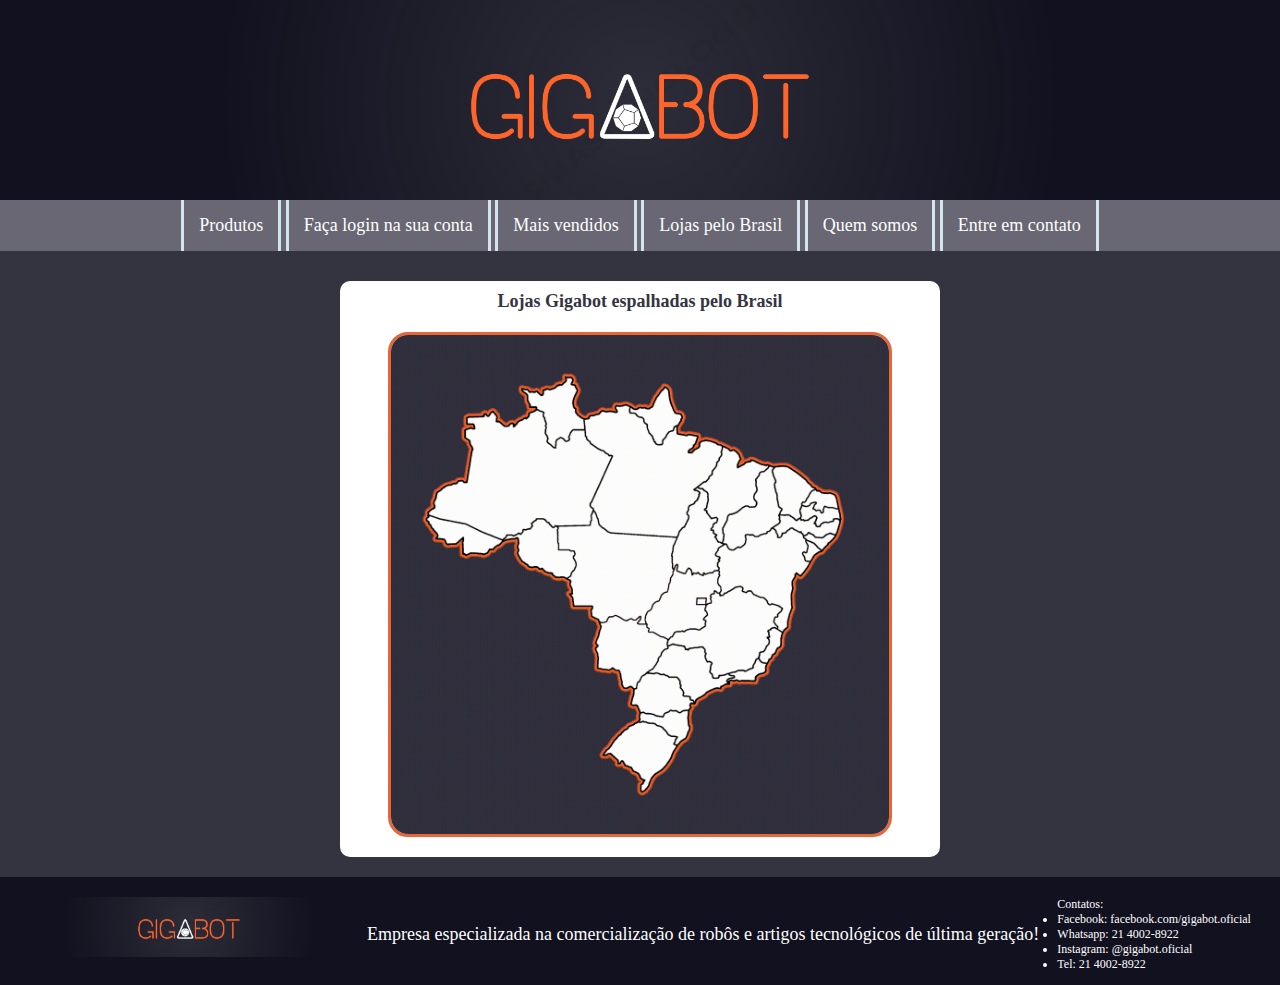
<file: mapa das lojas.html>
<! DOCTYPE>
<html>
<head>
	<meta charset="utf-8">
	<meta name="viewport" content="width=device-width, initial-scale=1.0">
	<title>Gigabot</title>
	<meta name="description" content="Esta é a página do mapa das lojas pelo Brasil">
	<meta name="keywords" content="header, footer, favicon, barra de navegação, alinhamento dos elementos/box model">
	<meta name="author" content="Gerardo Mikael, Luan Rodrigues, Luis Felipe Aleluia, Pedro Martins">
	<link rel="stylesheet" href="estilo.css">
	<link rel="icon" href="img/favicon.png" type="image/png">
</head>

<body>
	<section> <!-- Seção 1 -->
		<header>
			<picture>
				<img src="img/Logo.png" height="200px" width="auto" alt="logo">
			</picture>
		</header>
		
		<nav>
			<ul>
				<li><a href="index.html">Produtos</a></li>
				<li><a href="login.html">Faça login na sua conta</a></li>
				<li><a href="mais_vendidos.html">Mais vendidos</a></li>
				<li><a href="mapa das lojas.html">Lojas pelo Brasil</a></li>
				<li><a href="equipe.html">Quem somos</a></li>
				<li><a href="contato.html">Entre em contato</a></li>
			</ul>
		</nav>
	</section>
	<section> <!-- Seção da exibição da localização das lojas -->	
		<div class="mapa-das-lojas">
			<h3>Lojas Gigabot espalhadas pelo Brasil</h3>
			<img src="img/mapa_lojas .gif" height="auto" width="auto" alt="logo">
		</div>
	</section>
</body>

<footer>
	<div>
		<img src="img/Logo.png" height="60px" width="auto" alt="logo">
		<p>Empresa especializada na comercialização de robôs e artigos tecnológicos de última geração!</p>
		<ul>
			Contatos:
			<li>Facebook: facebook.com/gigabot.oficial</li>
			<li>Whatsapp: 21 4002-8922</li>
			<li>Instagram: @gigabot.oficial</li>
			<li>Tel: 21 4002-8922</li>
		</ul>
	</div>
</footer>
</html>
</file>
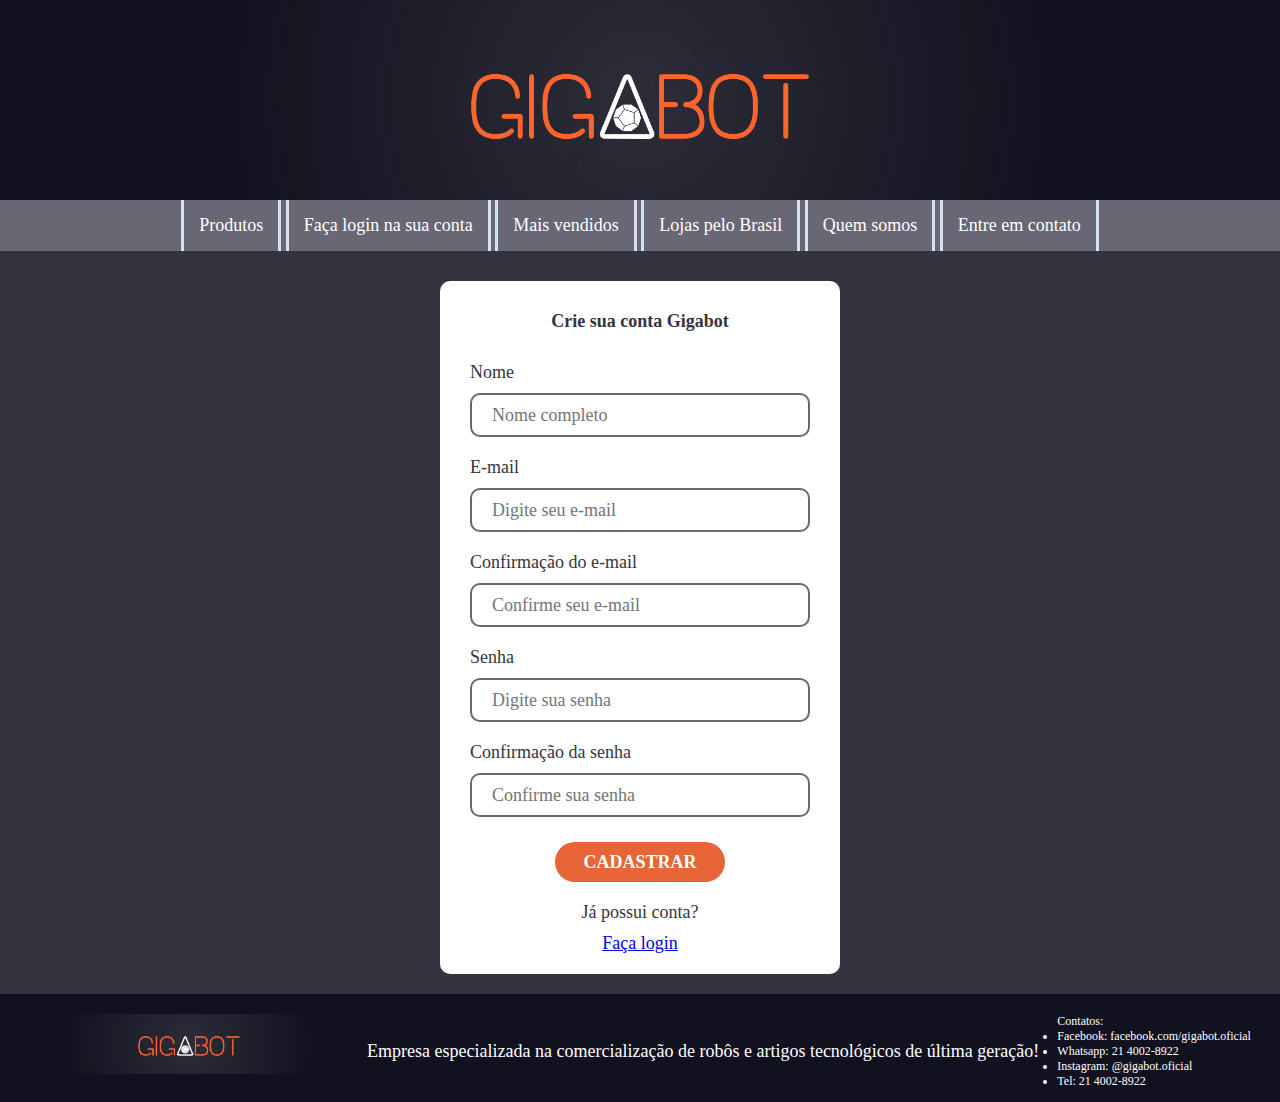
<file: registrar.html>
<! DOCTYPE>
<html>
<head>
	<meta charset="utf-8">
	<meta name="viewport" content="width=device-width, initial-scale=1.0">
	<title>Gigabot</title>
	<meta name="description" content="Esta é a página de registro do site da loja">
	<meta name="keywords" content="header, footer, favicon, barra de navegação, alinhamento dos elementos/box model">
	<meta name="author" content="Gerardo Mikael, Luan Rodrigues, Luis Felipe Aleluia, Pedro Martins">
	<link rel="stylesheet" href="estilo.css">
	<link rel="icon" href="img/favicon.png" type="image/png">
</head>

<body>
	<section> <!-- Seção 1 -->
		<header>
			<picture>
				<img src="img/Logo.png" height="200px" width="auto" alt="logo">
			</picture>
		</header>
		
		<nav>
			<ul>
				<li><a href="index.html">Produtos</a></li>
				<li><a href="login.html">Faça login na sua conta</a></li>
				<li><a href="mais_vendidos.html">Mais vendidos</a></li>
				<li><a href="mapa das lojas.html">Lojas pelo Brasil</a></li>
				<li><a href="equipe.html">Quem somos</a></li>
				<li><a href="contato.html">Entre em contato</a></li>
			</ul>
		</nav>
	</section>
	<section class="secao-registro"> <!-- Seção de cadastro -->
		<div class="conteiner-form">
			<form>
				<h3>Crie sua conta Gigabot</h3>
				
				<label for="nome">Nome</label>
				<input type="text" name="nome" id="nome" placeholder="Nome completo"/>
				
				<label for="email">E-mail</label>
				<input type="email" name="email" id="email" placeholder="Digite seu e-mail" autocomplete="off"/>
				
				<label for="email-confirm">Confirmação do e-mail</label>
				<input type="email" name="email-confirm" id="email-confirm" placeholder="Confirme seu e-mail" autocomplete="off"/>
				
				<label for="password">Senha</label>
				<input type="password" name="password" id="password" placeholder="Digite sua senha"/>
				
				<label for="password-confirm">Confirmação da senha</label>
				<input type="password" name="password-confirm" id="password-confirm" placeholder="Confirme sua senha"/>
				
				<input type="submit" value="Cadastrar"/>
			</form>
			
			<div class="sugestao-login">
				<p>Já possui conta?</p>
				<a href="login.html" id="register">Faça login</a>
			</div>
		</div>
	</section>
</body>

<footer>
	<div>
		<img src="img/Logo.png" height="60px" width="auto" alt="logo">
		<p>Empresa especializada na comercialização de robôs e artigos tecnológicos de última geração!</p>
		<ul>
			Contatos:
			<li>Facebook: facebook.com/gigabot.oficial</li>
			<li>Whatsapp: 21 4002-8922</li>
			<li>Instagram: @gigabot.oficial</li>
			<li>Tel: 21 4002-8922</li>
		</ul>
	</div>
</footer>
</html>
</file>
<file: estilo.css>
* {
	padding: 0;
	margin: 0;
	box-sizing: border-box;
	font-family: Rockwell;
	font-size: 18px;
}

body {
	background: #343440;
	/*color: #ff642b; laranja*/
}

header {
	display: flex;
	flex-direction: row;
	justify-content: space-evenly;
	background: #11111f;
	text-align: left;
	color: #ff642b;
}

h2 {
	font-family: Bahnschrift;
	font-size: 22px;
	color: #ff642b;
	margin-bottom: 20px;
}

h3 {
	font-family: Bahnschrift;
	color: #343440;
	font-size: 18px;
	text-align: center;
	margin-bottom: 20px;
}

hr {
	margin-bottom: 20px;
}

p {
	margin-top: 10px;
	margin-bottom: 10px;
	text-align: left;
}

/* Rodapé */

footer div {
	margin-top: 20px;
	background: #12111f;
	height: 6rem;
	color: white;
	padding: 20px;
	display: flex;
	justify-content: space-around;
	width: 33,333%
}

footer div p {
	position: relative;
	top: 25%;
}
footer div ul, li {
	position: relative;
	top: 0%;
	font-size: 12px
}


/* Nav */

nav {
	background: #696773;
	font-size: 18px;
	font-family: Rockwell;
	display: flex;
	flex-direction: row;
	justify-content: space-evenly;
}

nav ul {
	list-style-type: none;
}

nav ul li {
	border-right: 3px solid #d4e4ef;
	border-left: 3px solid #d4e4ef;
	display: inline-flex;
}

nav ul li a {
	text-decoration: none;
	color: white;
	padding: 15px;
	margin-left: 0px;
	margin-right: 0px;
}
nav ul li a:hover {
	background-color: #383640;
	transition: .5s
}

/* Página inicial */

.row {
	display: flex;
	flex-direction: row;
	justify-content: space-evenly;
	margin-left: 20px;
	margin-right: 20px;
}

.column {
	width: 400px;
	color: #343440;
	border-radius: 5px;
	margin-top: 30px;
	margin-left: 10px;
	margin-right: 10px;
	padding: 20px;
	padding-top: 10px;
	background: white;
}

.column p {
	text-align: justify;
}

.column input, textarea {
	display: block;
	width: 100%;
	text-align: left;
	margin-top: 10px;
	margin-bottom: 20px;
	height: 30px;
	padding: 20px;
	border-radius: 10px;
	border: 2px solid #696773;
}

.column input[type="submit"] {
	text-align: center;
	text-transform: uppercase;
	font-weight: bold;
	border: none;
	width: 50%;
	height: 40px;
	line-height: 0px;
	border-radius: 20px;
	color: #ffffff;
	background-color: #e76536;
	margin-bottom: 0%;
	margin-top: auto;
	margin-left: auto;
	margin-right: auto;
}

.column input[type="submit"]:hover { /*Animação para quando o mouse passar pelo botão*/
	background-color: #ba532d;
	font-size: 21px;
	transition: .2s;
}

.price {
	vertical-align: bottom;
}

/* Formulário */

input, textarea {
	display: block;
	width: 100%;
	text-align: left;
	margin-top: 10px;
	margin-bottom: 20px;
	height: 30px;
	padding: 20px;
	border-radius: 10px;
	border: 2px solid #696773;
}

input[type="submit"] {
	text-align: center;
	text-transform: uppercase;
	font-weight: bold;
	border: none;
	width: 50%;
	height: 40px;
	line-height: 0px;
	border-radius: 20px;
	color: #ffffff;
	background-color: #e76536;
	margin-top: 25px;
	margin-left: auto;
	margin-right: auto;
}

input[type="submit"]:hover { /*Animação para quando o mouse passar pelo botão*/
	background-color: #ba532d;
	font-size: 21px;
	transition: .2s;
}

.conteiner-form {
	background-color: #ffffff;
	width: 400px;
	margin-left: auto;
	margin-right: auto;
	padding: 20px 30px;
	margin-top: 30px;
	margin-bottom: 20px;
	border-radius: 10px;
}

.conteiner-form h3 {
	text-align: center;
	margin: 10px;
	margin-bottom: 30px;
}

label {
	color: #343440;
}

/* Login */

.sugestao-registro {
	text-align: center;
	margin-top: 30px;
	margin-bottom: 10px;
}

.sugestao-registro p {
	text-align: center;
	color: #343440;
}

/* Cadastro */

.sugestao-login {
	text-align: center;
}

.sugestao-login p {
	text-align: center;
	color: #343440;
}

/* Quem somos */

.fotos a img {
	border-radius: 10px;
	display: block;
	border: solid;
	border-color: #3d3c48;
  	margin-left: auto;
  	margin-right: auto;
  	width: 90%;
}

.conteiner-table table {
	padding: 20px;
	border-radius: 20px;
	text-align: center;
	background-color: #FFFFFF;
	margin-top: 50px;
	margin-bottom: 50px;
	margin-left: auto;
	margin-right: auto;
}

.conteiner-table tr:nth-child(odd) {
	background-color: #dddddd;
}

.conteiner-table td, th {
	border-radius: 5px;
	padding: 5px;
}

/* Contato */

.secao-contato {
	padding-bottom: 30px;
}

.secao-contato textarea {
	display: block;
	width: 100%;
	height: 200px;
	resize: vertical;
}

/* Lojas pelo Brasil */

.mapa-das-lojas {
	color: #343440;
	border-radius: 10px;
	margin-top: 30px;
	width: 600px;
	margin-left: auto;
	margin-right: auto;
	padding: 20px;
	padding-top: 10px;
	background: white;
}

.mapa-das-lojas img {
	border-radius: 20px;
	display: block;
	border: solid;
	border-color: #e76536;
  	margin-left: auto;
  	margin-right: auto;
  	width: 90%;
}
</file>
<file: estilo_luan.css>
* {
	padding: 0;
	margin: 0;
	box-sizing: border-box;
	font-family: Rockwell;
	font-size: 18px;
}

body {
	background: #343440;
}

header {
	display: flex;
	flex-direction: row;
	justify-content: space-evenly;
	background: #11111f;
	text-align: left;
	color: #ff642b;
}

h1 {
	font-family: Bahnschrift;
	font-size: 24px;
	color: #45201c;
	margin-bottom: 20px;
}

h2 {
	font-family: Bahnschrift;
	font-size: 22px;
	color: #ff642b;
	margin-bottom: 20px;
}

h3 {
	font-family: Bahnschrift;
	color: #343440;
	font-size: 18px;
	text-align: center;
	margin-bottom: 20px;
}

hr {
	margin-top: 20px;
	margin-bottom: 20px;
}

p {
	margin-top: 10px;
	margin-bottom: 10px;
	text-align: left;
}

/* Rodapé */
footer div {
	margin-top: 20px;
	background: #12111f;
	height: 6rem;
	color: white;
	padding: 20px;
	display: flex;
	justify-content: space-around;
	width: 33,333%
}

footer div p {
	position: relative;
	top: 25%;
}
footer div ul, li {
	position: relative;
	top: 0%;
	font-size: 12px
}

/* Nav */
nav {
	background: #696773;
	font-size: 18px;
	font-family: Rockwell;
	display: flex;
	flex-direction: row;
	justify-content: space-evenly;
}

nav ul {
	list-style-type: none;
}

nav ul li {
	border-right: 3px solid #d4e4ef;
	border-left: 3px solid #d4e4ef;
	display: inline-flex;
}

nav ul li a {
	text-decoration: none;
	color: white;
	padding: 15px;
	margin-left: 0px;
	margin-right: 0px;
}
nav ul li a:hover {
	background-color: #383640;
	transition: .5s
}

/* Página inicial */

.cabeçalho {
	display: flex;
	flex-direction: row;
	justify-content: space-evenly;
	margin-left: 300px;
	margin-right: 300px;
}

.foto_e_nome {
	width: 1050px;
	color: #343440;
	border-radius: 5px;
	margin-top: 30px;
	margin-left: 10px;
	margin-right: 10px;
	padding: 20px;
	padding-top: 10px;
	background: white;
}

.foto {
	width: 200px;
	border-color: #e76536;
	border-radius: 5px;
}

.foto img {
	margin-bottom: 20px;
}

.dados ul li {
	margin-left: 10px;
	font-size: 18px;
}
</file>
<file: estilo_luis.css>
* {
	padding: 0;
	margin: 0;
	box-sizing: border-box;
	font-family: 'Times New Roman', Times, serif;
	font-size: 18px;
    text-align: center;
   color:black;
  
}


body {
	background: #343440;
   
}

header {
	display: block;
	justify-content: space-evenly;
	background: #11111f;
	text-align: center;
	color: white;
}

h1 {
    text-align: center;
	font-family:'Times New Roman', Times, serif;
	font-size: 24px;
	color:white
    
;
	margin-bottom: 20px;
}

h2 {
    text-align: center;
	font-family: 'Times New Roman', Times, serif;
	font-size: 22px;
	color: white;
	margin-bottom: 20px;
}

h3 {
	font-family: 'Times New Roman', Times, serif;
	color: #343440;
	font-size: 18px;
	text-align: center;
	margin-bottom: 40px;
}

hr {
	margin-top: 40px;
	margin-bottom: 20px;
}



p {
	margin-top: 20px;
	margin-bottom: 20px;
	text-align: center;
}

/* Rodapé */

.footer_final {
	margin-top: 40px;
	background: #12111f;
	height: 6rem;
	padding: 20px;
	display: flex;
	justify-content: space-around;
	width: 33,333%
}

.footer_final p {
	position: relative;
	top: 0%;
	color: white;
}
.footer_final ul, li {
	position: relative;
	top: 0%;
	font-size: 12px;
	color: white;
}

/* Nav */
nav {
	background: #696773;
	font-size: 18px;
	font-family: Rockwell;
	display: flex;
	flex-direction: row;
	justify-content: space-evenly;
}

nav ul {
	list-style-type: none;
}

nav ul li {
	border-right: 3px solid #d4e4ef;
	border-left: 3px solid #d4e4ef;
	display: inline-flex;
}

nav ul li a {
	text-decoration: none;
	color: white;
	padding: 15px;
	margin-left: 0px;
	margin-right: 0px;
}
nav ul li a:hover {
	background-color: #383640;
	transition: .5s
}

/* Página inicial */

.cabeçalho {
	display: flex;
	flex-direction: row;
	justify-content: space-evenly;
	margin-left: 300px;
	margin-right: 300px;
}

.foto_e_nome {
	width: 1050px;
	color: #343440;
	border-radius: 5px;
	margin-top: 10px;
	margin-left: 10px;
	margin-right: 10px;
	padding: 20px;
	padding-top: 10px;
	background: #e76536;
}

.foto {
	width: 200px;
	border-color: #e76536;
	border-radius: 5px;
}

.foto img {
	margin-bottom: 10px;
}

.dados ul li {
	margin-left: 10px;
	font-size: 18px;
}
</file>
<file: estilo_mikael.css>
* {
	padding: 0;
	margin: 0;
	box-sizing: border-box;
	font-family: Rockwell;
	font-size: 18px;
}

body {
	background: #343440;
}

header {
	display: flex;
	flex-direction: row;
	justify-content: space-evenly;
	background: #11111f;
	text-align: left;
	color: #ff642b;
}

h1 {
	font-family: 'Times New Roman', Times, serif;;
	font-size: 24px;
	color: #11111f;
	margin-bottom: 20px;
	text-align: center;
}

h2 {
	font-family: 'Times New Roman', Times, serif;;
	font-size: 22px;
	color: #12111f;
	margin-bottom: 20px;
}

h3 {
	font-family: 'Times New Roman', Times, serif;;
	color: #343440;
	font-size: 18px;
	text-align: center;
	margin-bottom: 20px;
}

hr {
	margin-top: 20px;
	margin-bottom: 20px;
}

p {
	margin-top: 10px;
	margin-bottom: 10px;
	text-align: left;
}

/* Rodapé */
footer div {
	margin-top: 20px;
	background: #12111f;
	height: 6rem;
	color: white;
	padding: 20px;
	display: flex;
	justify-content: space-around;
	width: 33,333%
}

footer div p {
	position: relative;
	top: 25%;
}
footer div ul, li {
	position: relative;
	top: 0%;
	font-size: 12px
}

/* Nav */
nav {
	background: #696773;
	font-size: 18px;
	font-family: Rockwell;
	display: flex;
	flex-direction: row;
	justify-content: space-evenly;
}

nav ul {
	list-style-type: none;
}

nav ul li {
	border-right: 3px solid #d4e4ef;
	border-left: 3px solid #d4e4ef;
	display: inline-flex;
}

nav ul li a {
	text-decoration: none;
	color: white;
	padding: 15px;
	margin-left: 0px;
	margin-right: 0px;
}
nav ul li a:hover {
	background-color: #383640;
	transition: .5s
}

/* Página inicial */

.cabeçalho {
	display: flex;
	flex-direction: row;
	justify-content: space-evenly;
	margin-left: 300px;
	margin-right: 300px;
}

.foto_e_nome {
	width: 1050px;
	color: #010155;
	border-radius: 5px;
	margin-top: 30px;
	margin-left: 10px;
	margin-right: 10px;
	padding: 20px;
	padding-top: 10px;
	background: #d3d3d6;
}

.foto {
	width: 200px;
	border-color: #e76536;
}

.foto img {
	margin-bottom: 20px;
	border-radius: 15px;
	border: solid;
	border-color: #13055c;
}

.foto img:hover {
	width: 150%;
	transition: 5s;
}

.dados ul li {
	margin-left: 10px;
	font-size: 18px;
	font-family: 'Times New Roman', Times, serif;
	text-align: justify;
}

.dados p {
	text-align: justify;
	font-size: 20px;
	font-family: 'Times New Roman', Times, serif;
}

.dados h2 {
	text-align: center;
	font-size: 20px;
	font-family: 'Times New Roman', Times, serif;
	color:#ff642b
}
</file>
<file: estilo_pedro.css>
* {
	padding: 0;
	margin: 0;
	box-sizing: border-box;
	font-family: Rockwell;
	font-size: 18px;
}

body {
	background: #343440;
}

header {
	display: flex;
	flex-direction: row;
	justify-content: space-evenly;
	background: #11111f;
	text-align: left;
	color: #ff642b;
}

h1 {
	font-family: Bahnschrift;
	font-size: 24px;
	color: #45201c;
	margin-bottom: 20px;
}

h2 {
	font-family: Bahnschrift;
	font-size: 22px;
	color: #ff642b;
	margin-bottom: 20px;
}

h3 {
	font-family: Bahnschrift;
	color: #343440;
	font-size: 18px;
	text-align: center;
	margin-bottom: 20px;
}

hr {
	margin-top: 20px;
	margin-bottom: 20px;
}

p {
	margin-top: 10px;
	margin-bottom: 10px;
	text-align: left;
}

/* Rodapé */
footer div {
	margin-top: 20px;
	background: #12111f;
	height: 6rem;
	color: white;
	padding: 20px;
	display: flex;
	justify-content: space-around;
	width: 33,333%
}

footer div p {
	position: relative;
	top: 25%;
}
footer div ul, li {
	position: relative;
	top: 0%;
	font-size: 12px
}

/* Nav */
nav {
	background: #696773;
	font-size: 18px;
	font-family: Rockwell;
	display: flex;
	flex-direction: row;
	justify-content: space-evenly;
}

nav ul {
	list-style-type: none;
}

nav ul li {
	border-right: 3px solid #d4e4ef;
	border-left: 3px solid #d4e4ef;
	display: inline-flex;
}

nav ul li a {
	text-decoration: none;
	color: white;
	padding: 15px;
	margin-left: 0px;
	margin-right: 0px;
}
nav ul li a:hover {
	background-color: #383640;
	transition: .5s
}

/* Página inicial */

.cabeçalho {
	display: flex;
	flex-direction: row;
	justify-content: space-evenly;
	margin-left: 300px;
	margin-right: 300px;
}

.foto_e_nome {
	transition: 1s;
	width: 1050px;
	color: #343440;
	border-radius: 5px;
	margin-top: 30px;
	margin-left: 10px;
	margin-right: 10px;
	padding: 20px;
	padding-top: 10px;
	background: white;
	text-shadow: 0 0 3px blue;
}

.foto_e_nome:hover {
	background: #AAAAAA;
	transition: 1s;
}

.foto {
	width: 200px;
	border-color: #e76536;
	border-radius: 5px;
}

.foto img {
	transition: 10s;
	border: 5px solid orange;
	border-radius: 20px;
	margin-bottom: 20px;
}

.foto img:hover {
	margin-left: 5000px;
	transition: 10s;
}

.dados ul li {
	margin-left: 10px;
	font-size: 18px;
	text-shadow: 1px 1px 2px orange;
}
</file>
